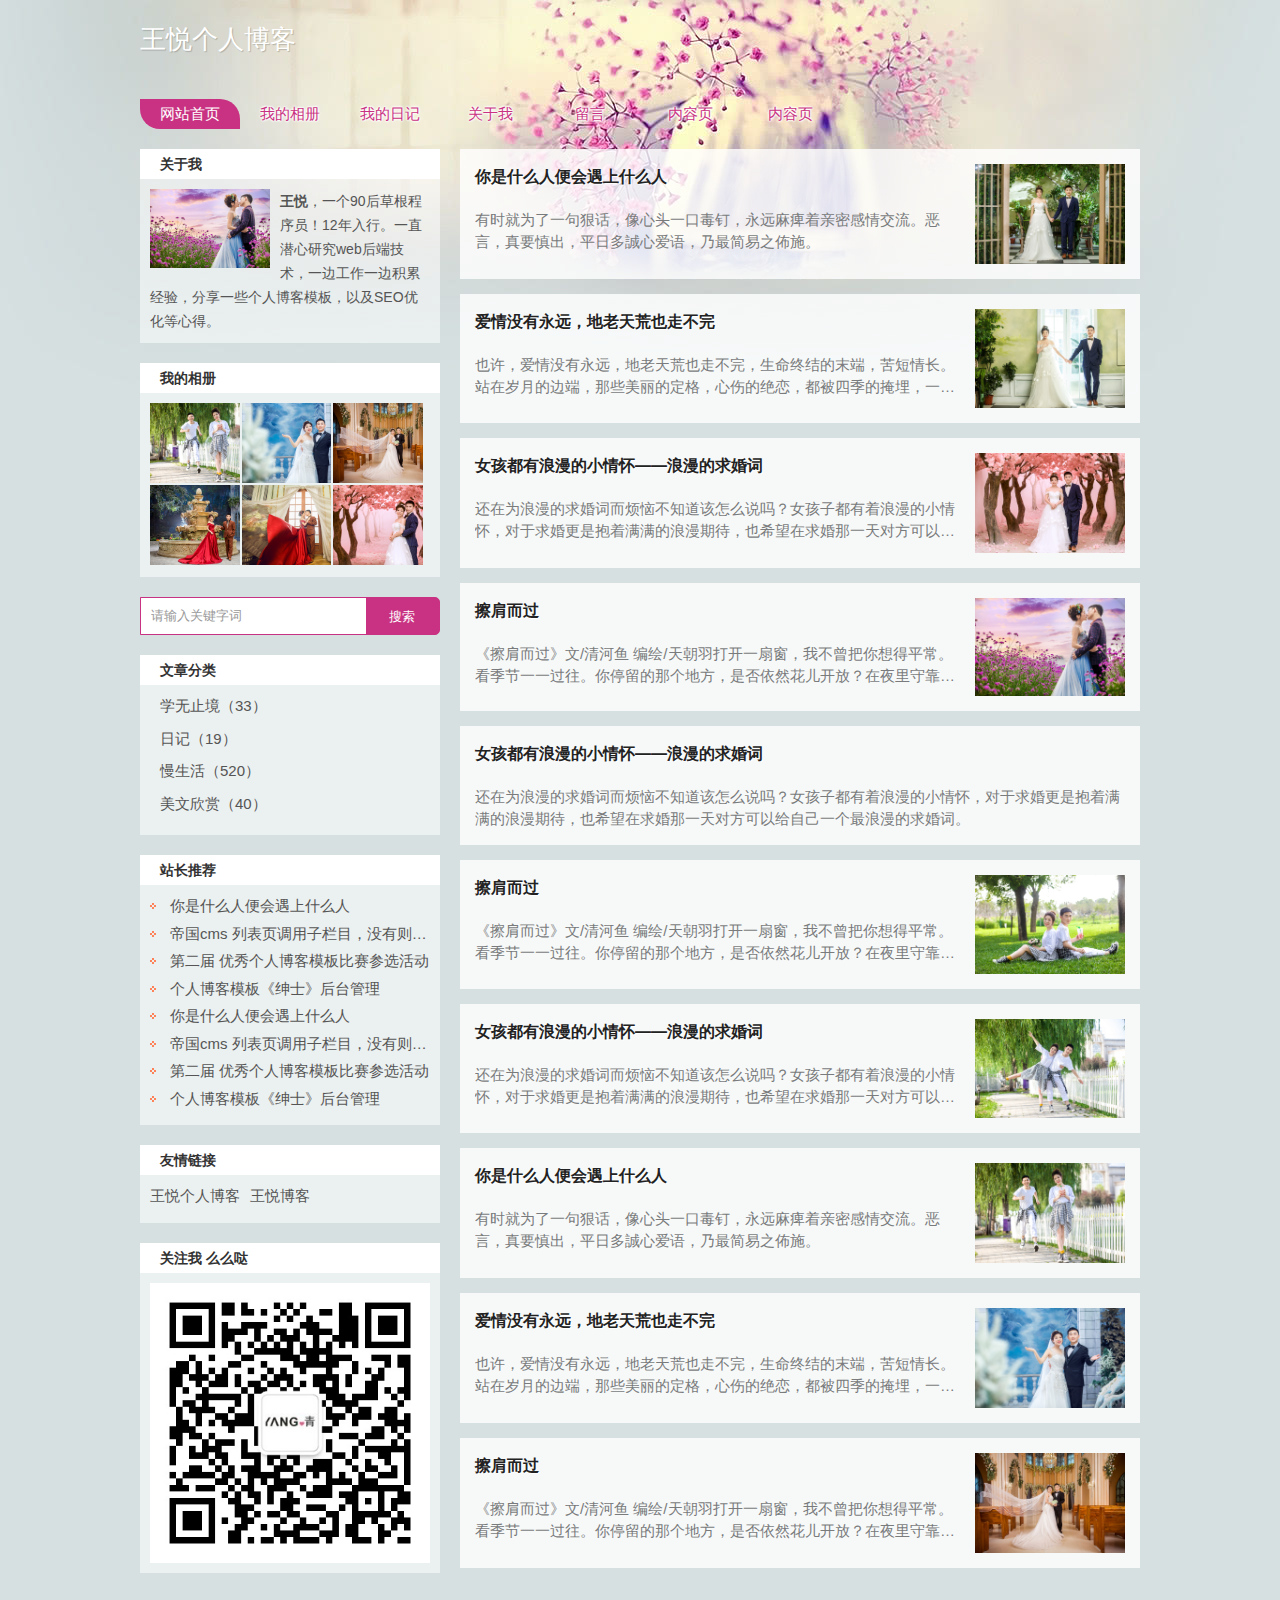
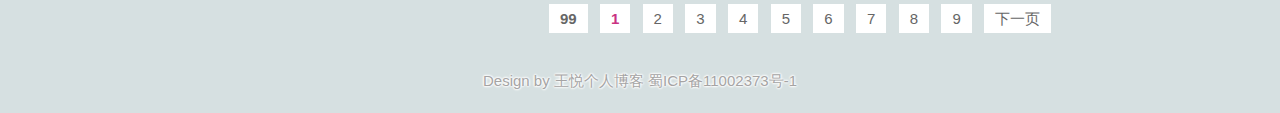
<file: fanhua/index.html>
﻿<!doctype html>
<html>
<head>
<meta charset="utf-8">
<title>首页_王悦个人博客 - 一个站在web后端设计之路的男技术员个人博客网站</title>
<meta name="keywords" content="个人博客,王悦个人博客,个人博客模板,王悦" />
<meta name="description" content="王悦个人博客，是一个站在web后端设计之路的男程序员个人网站，提供个人博客模板免费资源下载的个人原创网站。" />
<meta name="viewport" content="width=device-width, initial-scale=1.0">
<link href="css/base.css" rel="stylesheet">
<link href="css/index.css" rel="stylesheet">
<link href="css/m.css" rel="stylesheet">
<!--[if lt IE 9]>
<script src="js/modernizr.js"></script>
<![endif]-->
</head>
<body>
<header>
  <div class="logo"><a href="/">王悦个人博客</a></div>
  <nav id="nav">
    <ul>
      <li><a href="index.html">网站首页</a></li>
      <li><a href="share.html">我的相册</a></li>
      <li><a href="list.html">我的日记</a></li>
      <li><a href="about.html">关于我</a></li>
      <li><a href="gbook.html">留言</a></li>
      <li><a href="info.html">内容页</a></li>
      <li><a href="infopic.html">内容页</a></li>
    </ul>
  </nav>
  <script>
window.onload = function ()
{
var obj=null;
var As=document.getElementById('nav').getElementsByTagName('a');
obj = As[0];
for(i=1;i<As.length;i++){if(window.location.href.indexOf(As[i].href)>=0)
obj=As[i];}
obj.id='selected'
}
</script> 
</header>
<article>
  <div class="l_box">
    <div class="about_me">
      <h2>关于我</h2>
      <ul>
        <i><img src="images/4.jpg"></i>
        <p><b>王悦</b>，一个90后草根程序员！12年入行。一直潜心研究web后端技术，一边工作一边积累经验，分享一些个人博客模板，以及SEO优化等心得。</p>
      </ul>
    </div>
    <div class="wdxc">
      <h2>我的相册</h2>
      <ul>
        <li><a href="/"><img src="images/7.jpg"></a></li>
        <li><a href="/"><img src="images/8.jpg"></a></li>
        <li><a href="/"><img src="images/9.jpg"></a></li>
        <li><a href="/"><img src="images/10.jpg"></a></li>
        <li><a href="/"><img src="images/11.jpg"></a></li>
        <li><a href="/"><img src="images/12.jpg"></a></li>
      </ul>
    </div>
    <div class="search">
      <form action="/e/search/index.php" method="post" name="searchform" id="searchform">
        <input name="keyboard" id="keyboard" class="input_text" value="请输入关键字词" style="color: rgb(153, 153, 153);" onfocus="if(value=='请输入关键字词'){this.style.color='#000';value=''}" onblur="if(value==''){this.style.color='#999';value='请输入关键字词'}" type="text">
        <input name="show" value="title" type="hidden">
        <input name="tempid" value="1" type="hidden">
        <input name="tbname" value="news" type="hidden">
        <input name="Submit" class="input_submit" value="搜索" type="submit">
      </form>
    </div>
    <div class="fenlei">
      <h2>文章分类</h2>
      <ul>
        <li><a href="/">学无止境（33）</a></li>
        <li><a href="/">日记（19）</a></li>
        <li><a href="/">慢生活（520）</a></li>
        <li><a href="/">美文欣赏（40）</a></li>
      </ul>
    </div>
    <div class="tuijian">
      <h2>站长推荐</h2>
      <ul>
        <li><a href="/">你是什么人便会遇上什么人</a></li>
        <li><a href="/">帝国cms 列表页调用子栏目，没有则不显示栏目名称</a></li>
        <li><a href="/">第二届 优秀个人博客模板比赛参选活动</a></li>
        <li><a href="/">个人博客模板《绅士》后台管理</a></li>
        <li><a href="/">你是什么人便会遇上什么人</a></li>
        <li><a href="/">帝国cms 列表页调用子栏目，没有则不显示栏目名称</a></li>
        <li><a href="/">第二届 优秀个人博客模板比赛参选活动</a></li>
        <li><a href="/">个人博客模板《绅士》后台管理</a></li>
      </ul>
    </div>
    <div class="links">
      <h2>友情链接</h2>
      <ul>
        <a href="http://www.yangqq.com">王悦个人博客</a> <a href="http://www.yangqq.com">王悦博客</a>
      </ul>
    </div>
    <div class="guanzhu">
      <h2>关注我 么么哒</h2>
      <ul>
        <img src="images/wx.jpg">
      </ul>
    </div>
  </div>
  <div class="r_box">
    <li><i><a href="/"><img src="images/1.jpg"></a></i>
      <h3><a href="/">你是什么人便会遇上什么人</a></h3>
      <p>有时就为了一句狠话，像心头一口毒钉，永远麻痺着亲密感情交流。恶言，真要慎出，平日多誠心爱语，乃最简易之佈施。</p>
    </li>
    <li><i><a href="/"><img src="images/2.jpg"></a></i>
      <h3><a href="/">爱情没有永远，地老天荒也走不完</a></h3>
      <p>也许，爱情没有永远，地老天荒也走不完，生命终结的末端，苦短情长。站在岁月的边端，那些美丽的定格，心伤的绝恋，都被四季的掩埋，一去不返。徒剩下这荒芜的花好月圆，一路相随，流离天涯背负了谁的思念？</p>
    </li>
    <li><i><a href="/"><img src="images/3.jpg"></a></i>
      <h3><a href="/">女孩都有浪漫的小情怀——浪漫的求婚词</a></h3>
      <p>还在为浪漫的求婚词而烦恼不知道该怎么说吗？女孩子都有着浪漫的小情怀，对于求婚更是抱着满满的浪漫期待，也希望在求婚那一天对方可以给自己一个最浪漫的求婚词。</p>
    </li>
    <li><i><a href="/"><img src="images/4.jpg"></a></i>
      <h3><a href="/">擦肩而过</a></h3>
      <p>《擦肩而过》文/清河鱼 编绘/天朝羽打开一扇窗，我不曾把你想得平常。看季节一一过往。你停留的那个地方，是否依然花儿开放？在夜里守靠着梦中的，想那仿佛前世铭刻进心肠的</p>
    </li>
    <li>
      <h3><a href="/">女孩都有浪漫的小情怀——浪漫的求婚词</a></h3>
      <p>还在为浪漫的求婚词而烦恼不知道该怎么说吗？女孩子都有着浪漫的小情怀，对于求婚更是抱着满满的浪漫期待，也希望在求婚那一天对方可以给自己一个最浪漫的求婚词。</p>
    </li>
    <li><i><a href="/"><img src="images/5.jpg"></a></i>
      <h3><a href="/">擦肩而过</a></h3>
      <p>《擦肩而过》文/清河鱼 编绘/天朝羽打开一扇窗，我不曾把你想得平常。看季节一一过往。你停留的那个地方，是否依然花儿开放？在夜里守靠着梦中的，想那仿佛前世铭刻进心肠的</p>
    </li>
    <li><i><a href="/"><img src="images/6.jpg"></a></i>
      <h3><a href="/">女孩都有浪漫的小情怀——浪漫的求婚词</a></h3>
      <p>还在为浪漫的求婚词而烦恼不知道该怎么说吗？女孩子都有着浪漫的小情怀，对于求婚更是抱着满满的浪漫期待，也希望在求婚那一天对方可以给自己一个最浪漫的求婚词。</p>
    </li>
    <li><i><a href="/"><img src="images/7.jpg"></a></i>
      <h3><a href="/">你是什么人便会遇上什么人</a></h3>
      <p>有时就为了一句狠话，像心头一口毒钉，永远麻痺着亲密感情交流。恶言，真要慎出，平日多誠心爱语，乃最简易之佈施。</p>
    </li>
    <li><i><a href="/"><img src="images/8.jpg"></a></i>
      <h3><a href="/">爱情没有永远，地老天荒也走不完</a></h3>
      <p>也许，爱情没有永远，地老天荒也走不完，生命终结的末端，苦短情长。站在岁月的边端，那些美丽的定格，心伤的绝恋，都被四季的掩埋，一去不返。徒剩下这荒芜的花好月圆，一路相随，流离天涯背负了谁的思念？</p>
    </li>
    <li><i><a href="/"><img src="images/9.jpg"></a></i>
      <h3><a href="/">擦肩而过</a></h3>
      <p>《擦肩而过》文/清河鱼 编绘/天朝羽打开一扇窗，我不曾把你想得平常。看季节一一过往。你停留的那个地方，是否依然花儿开放？在夜里守靠着梦中的，想那仿佛前世铭刻进心肠的</p>
    </li>
    <div class="pagelist"><a class="allpage"><b>99</b></a>&nbsp;&nbsp;<a href="#" class="curPage">1</a>&nbsp;&nbsp;<a href="#" onclick="page(2)">2</a>&nbsp;&nbsp;<a href="#" onclick="page(3)">3</a>&nbsp;&nbsp;<a href="#" onclick="page(4)">4</a>&nbsp;&nbsp;<a href="#" onclick="page(5)">5</a>&nbsp;&nbsp;<a href="#" onclick="page(6)">6</a>&nbsp;&nbsp;<a href="#" onclick="page(7)">7</a>&nbsp;&nbsp;<a href="#" onclick="page(8)">8</a>&nbsp;&nbsp;<a href="#" onclick="page(9)">9</a>&nbsp;&nbsp;<a href="#" onclick="page(2)">下一页</a></div>
  </div>
</article>
<footer>
  <p>Design by <a href="http://www.yangqq.com" target="_blank">王悦个人博客</a> <a href="/">蜀ICP备11002373号-1</a></p>
</footer>

</body>
</html>
</file>
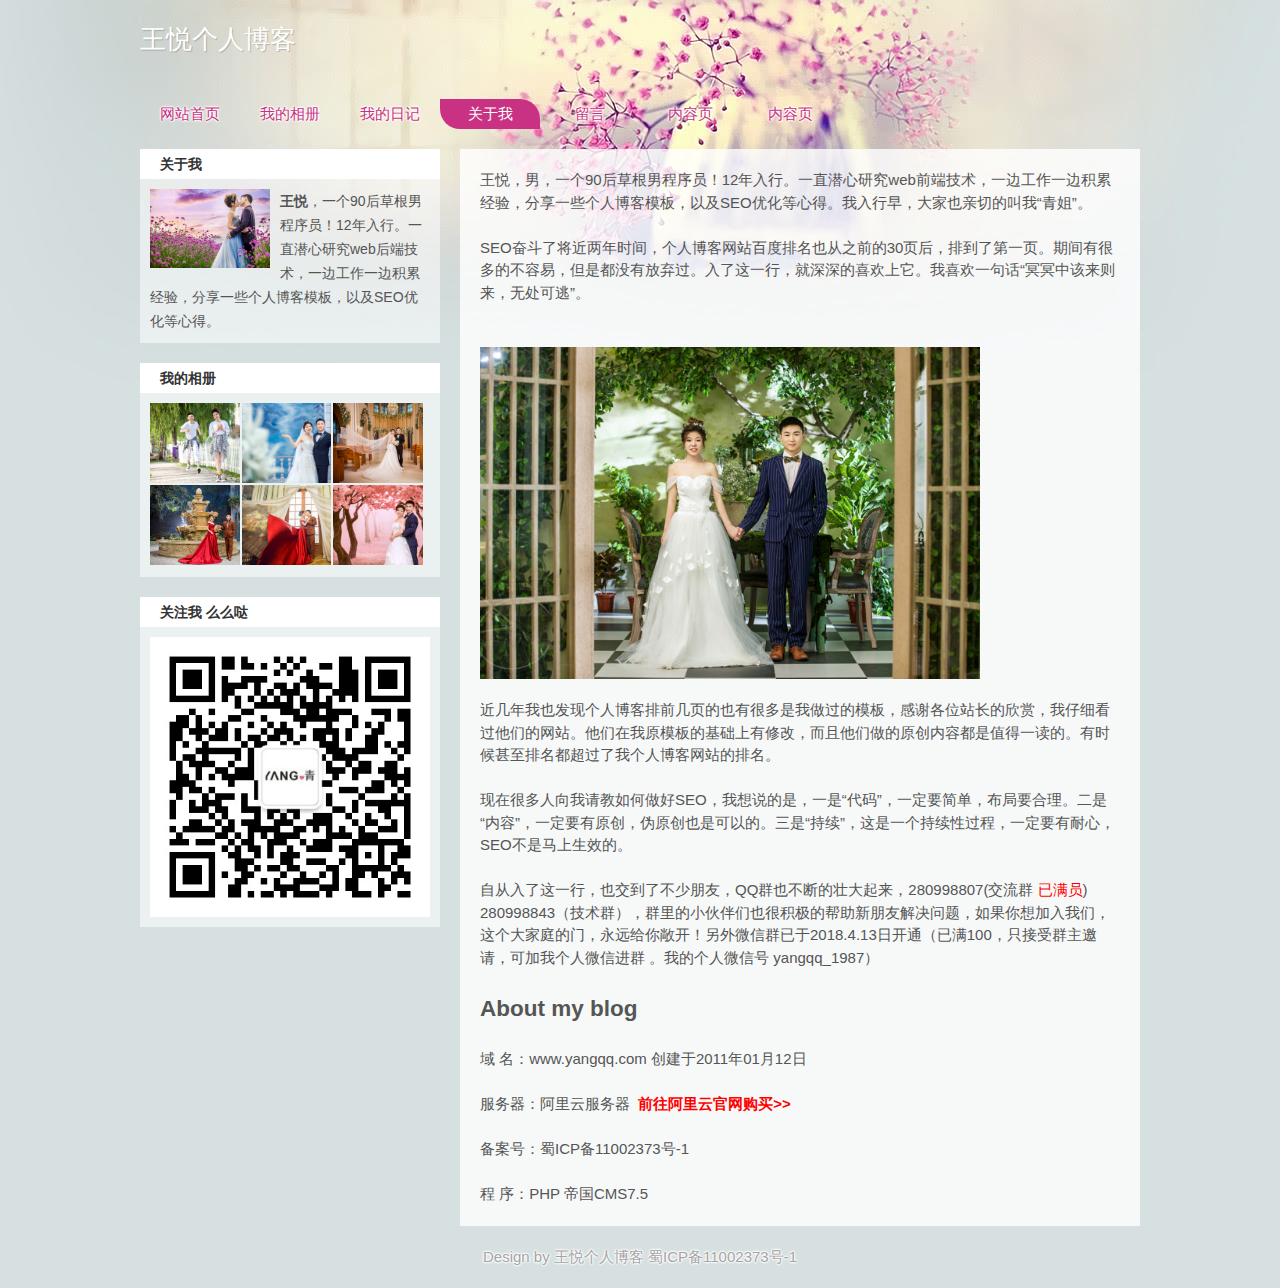
<file: fanhua/about.html>
﻿<!doctype html>
<html>
<head>
<meta charset="utf-8">
<title>首页_王悦个人博客 - 一个站在web前端设计之路的女技术员个人博客网站</title>
<meta name="keywords" content="个人博客,王悦个人博客,个人博客模板,王悦" />
<meta name="description" content="王悦个人博客，是一个站在web后端设计之路的男程序员个人网站，提供个人博客模板免费资源下载的个人原创网站。" />
<meta name="viewport" content="width=device-width, initial-scale=1.0">
<link href="css/base.css" rel="stylesheet">
<link href="css/index.css" rel="stylesheet">
<link href="css/m.css" rel="stylesheet">
<!--[if lt IE 9]>
<script src="js/modernizr.js"></script>
<![endif]-->
</head>
<body>
<header>
  <div class="logo"><a href="/">王悦个人博客</a></div>
  <nav id="nav">
    <ul>
      <li><a href="index.html">网站首页</a></li>
      <li><a href="share.html">我的相册</a></li>
      <li><a href="list.html">我的日记</a></li>
      <li><a href="about.html">关于我</a></li>
      <li><a href="gbook.html">留言</a></li>
      <li><a href="info.html">内容页</a></li>
      <li><a href="infopic.html">内容页</a></li>
          </ul>
  </nav>
  <script>
window.onload = function ()
{
var obj=null;
var As=document.getElementById('nav').getElementsByTagName('a');
obj = As[0];
for(i=1;i<As.length;i++){if(window.location.href.indexOf(As[i].href)>=0)
obj=As[i];}
obj.id='selected'
}
</script> 
</header>
<article>
  <div class="l_box">
    <div class="about_me">
      <h2>关于我</h2>
      <ul>
        <i><img src="images/4.jpg"></i>
        <p><b>王悦</b>，一个90后草根男程序员！12年入行。一直潜心研究web后端技术，一边工作一边积累经验，分享一些个人博客模板，以及SEO优化等心得。</p>
      </ul>
    </div>
    <div class="wdxc">
      <h2>我的相册</h2>
      <ul>
        <li><a href="/"><img src="images/7.jpg"></a></li>
        <li><a href="/"><img src="images/8.jpg"></a></li>
        <li><a href="/"><img src="images/9.jpg"></a></li>
        <li><a href="/"><img src="images/10.jpg"></a></li>
        <li><a href="/"><img src="images/11.jpg"></a></li>
        <li><a href="/"><img src="images/12.jpg"></a></li>
      </ul>
    </div>
    <div class="guanzhu">
      <h2>关注我 么么哒</h2>
      <ul>
        <img src="images/wx.jpg">
      </ul>
    </div>
  </div>
  <div class="r_box">
     <ul class="about">
      <p>王悦，男，一个90后草根男程序员！12年入行。一直潜心研究web前端技术，一边工作一边积累经验，分享一些个人博客模板，以及SEO优化等心得。我入行早，大家也亲切的叫我&ldquo;青姐&rdquo;。<br />
           <br />
            SEO奋斗了将近两年时间，个人博客网站百度排名也从之前的30页后，排到了第一页。期间有很多的不容易，但是都没有放弃过。入了这一行，就深深的喜欢上它。我喜欢一句话&ldquo;冥冥中该来则来，无处可逃&rdquo;。<br />
            <br />
    <img src="images/1.jpg">        近几年我也发现个人博客排前几页的也有很多是我做过的模板，感谢各位站长的欣赏，我仔细看过他们的网站。他们在我原模板的基础上有修改，而且他们做的原创内容都是值得一读的。有时候甚至排名都超过了我个人博客网站的排名。<br />
            <br />
            现在很多人向我请教如何做好SEO，我想说的是，一是&ldquo;代码&rdquo;，一定要简单，布局要合理。二是&ldquo;内容&rdquo;，一定要有原创，伪原创也是可以的。三是&ldquo;持续&rdquo;，这是一个持续性过程，一定要有耐心，SEO不是马上生效的。<br />
            <br />
            自从入了这一行，也交到了不少朋友，QQ群也不断的壮大起来，280998807(交流群 <span style="color:#FF0000;">已满员</span>)&nbsp; 280998843（技术群），群里的小伙伴们也很积极的帮助新朋友解决问题，如果你想加入我们，这个大家庭的门，永远给你敞开！另外微信群已于2018.4.13日开通（已满100，只接受群主邀请，可加我个人微信进群 。我的个人微信号 yangqq_1987）</p>
          <br />
          <h2>About my blog</h2>
          &nbsp;
          <p>域 名：www.yangqq.com 创建于2011年01月12日&nbsp;</p>
          <br />
          <p>服务器：阿里云服务器&nbsp;&nbsp;<a href="https://promotion.aliyun.com/ntms/act/ambassador/sharetouser.html?userCode=8smrzoqa&amp;productCode=vm" target="_blank"><span style="color:#FF0000;"><strong>前往阿里云官网购买&gt;&gt;</strong></span></a></p>
          <br />
          <p>备案号：蜀ICP备11002373号-1</p>
          <br />
          <p>程 序：PHP 帝国CMS7.5</p>
  
     </ul>
  </div>
</article>
<footer>
  <p>Design by <a href="http://www.yangqq.com" target="_blank">王悦个人博客</a> <a href="/">蜀ICP备11002373号-1</a></p>
</footer>

</body>
</html>
</file>
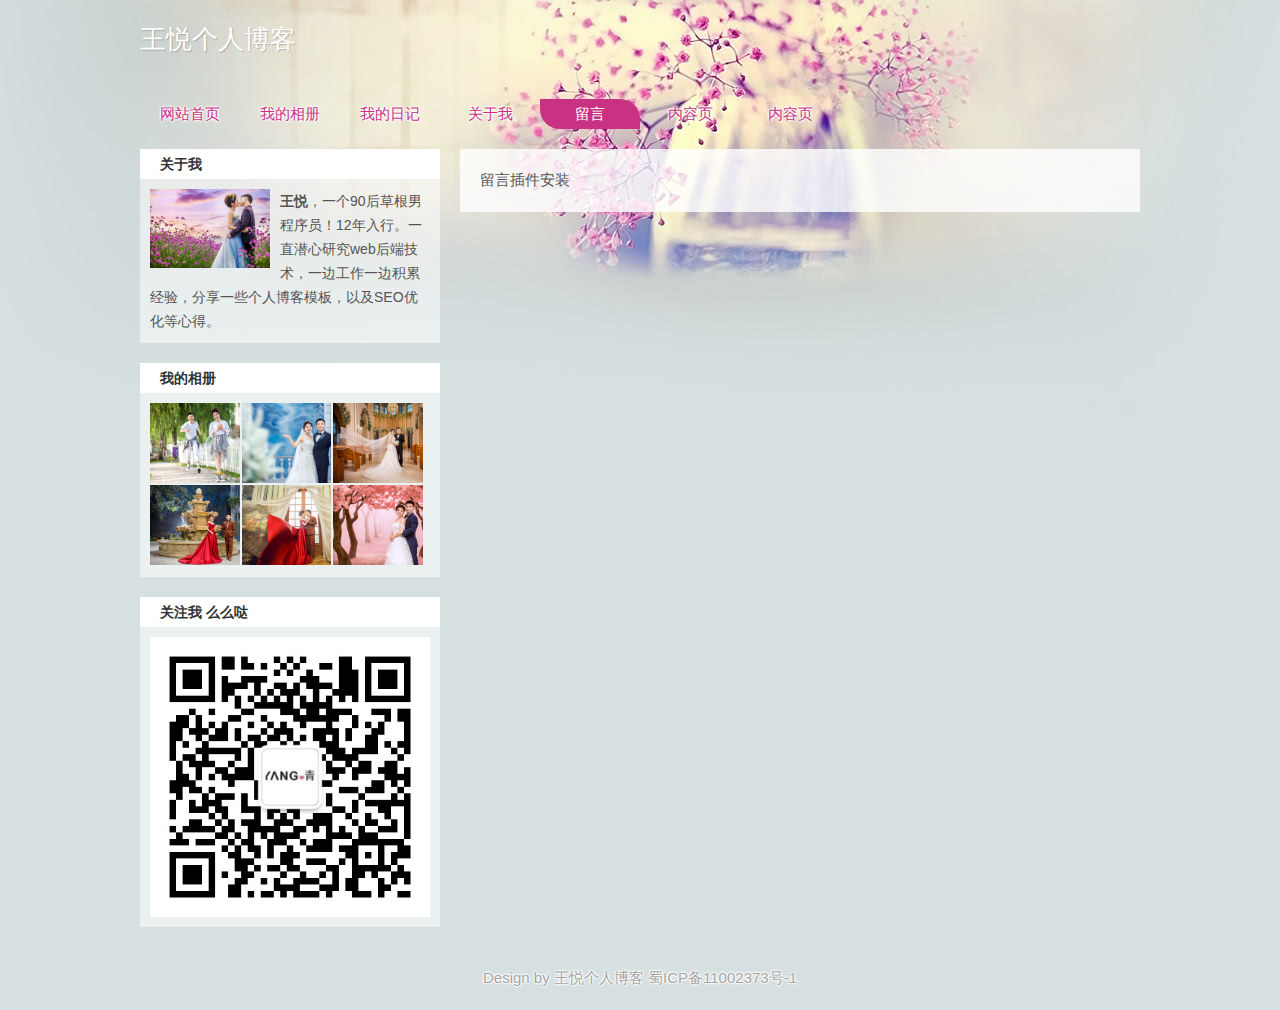
<file: fanhua/gbook.html>
﻿<!doctype html>
<html>
<head>
<meta charset="utf-8">
<title>首页_王悦个人博客 - 一个站在web前端设计之路的女技术员个人博客网站</title>
<meta name="keywords" content="个人博客,王悦个人博客,个人博客模板,王悦" />
<meta name="description" content="王悦个人博客，是一个站在web后端设计之路的男程序员个人网站，提供个人博客模板免费资源下载的个人原创网站。" />
<meta name="viewport" content="width=device-width, initial-scale=1.0">
<link href="css/base.css" rel="stylesheet">
<link href="css/index.css" rel="stylesheet">
<link href="css/m.css" rel="stylesheet">
<!--[if lt IE 9]>
<script src="js/modernizr.js"></script>
<![endif]-->
</head>
<body>
<header>
  <div class="logo"><a href="/">王悦个人博客</a></div>
  <nav id="nav">
    <ul>
      <li><a href="index.html">网站首页</a></li>
      <li><a href="share.html">我的相册</a></li>
      <li><a href="list.html">我的日记</a></li>
      <li><a href="about.html">关于我</a></li>
      <li><a href="gbook.html">留言</a></li>
      <li><a href="info.html">内容页</a></li>
      <li><a href="infopic.html">内容页</a></li>
    </ul>
  </nav>
  <script>
window.onload = function ()
{
var obj=null;
var As=document.getElementById('nav').getElementsByTagName('a');
obj = As[0];
for(i=1;i<As.length;i++){if(window.location.href.indexOf(As[i].href)>=0)
obj=As[i];}
obj.id='selected'
}
</script> 
</header>
<article>
  <div class="l_box">
    <div class="about_me">
      <h2>关于我</h2>
      <ul>
        <i><img src="images/4.jpg"></i>
        <p><b>王悦</b>，一个90后草根男程序员！12年入行。一直潜心研究web后端技术，一边工作一边积累经验，分享一些个人博客模板，以及SEO优化等心得。</p>
      </ul>
    </div>
    <div class="wdxc">
      <h2>我的相册</h2>
      <ul>
        <li><a href="/"><img src="images/7.jpg"></a></li>
        <li><a href="/"><img src="images/8.jpg"></a></li>
        <li><a href="/"><img src="images/9.jpg"></a></li>
        <li><a href="/"><img src="images/10.jpg"></a></li>
        <li><a href="/"><img src="images/11.jpg"></a></li>
        <li><a href="/"><img src="images/12.jpg"></a></li>
      </ul>
    </div>
    <div class="guanzhu">
      <h2>关注我 么么哒</h2>
      <ul>
        <img src="images/wx.jpg">
      </ul>
    </div>
  </div>
  <div class="r_box">
     <ul class="about">
     留言插件安装
  
     </ul>
  </div>
</article>
<footer>
  <p>Design by <a href="http://www.yangqq.com" target="_blank">王悦个人博客</a> <a href="/">蜀ICP备11002373号-1</a></p>
</footer>

</body>
</html>
</file>
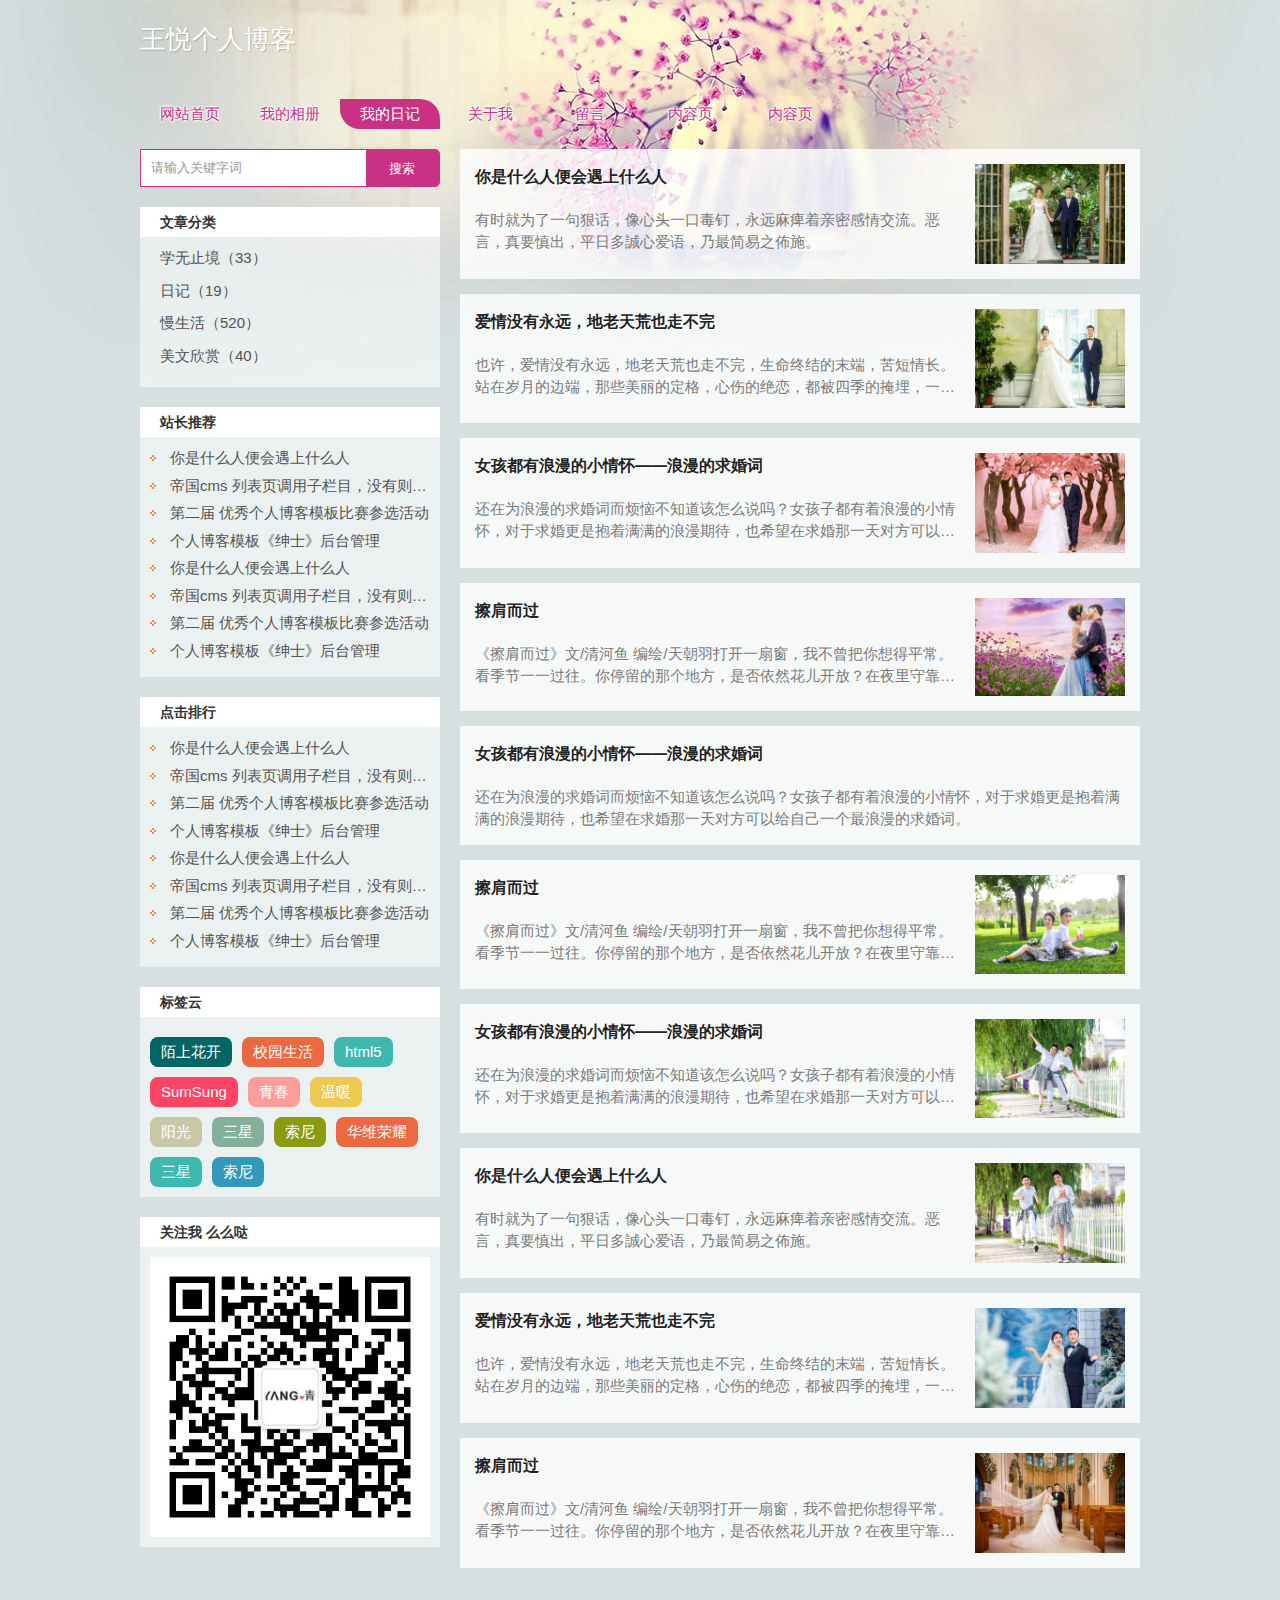
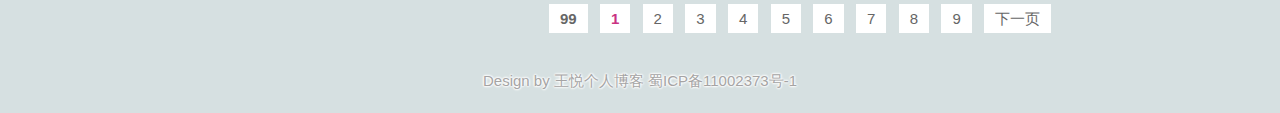
<file: fanhua/list.html>
﻿<!doctype html>
<html>
<head>
<meta charset="utf-8">
<title>首页_王悦个人博客 - 一个站在web后端设计之路的男技术员个人博客网站</title>
<meta name="keywords" content="个人博客,王悦个人博客,个人博客模板,王悦" />
<meta name="description" content="王悦个人博客，是一个站在web后端设计之路的男程序员个人网站，提供个人博客模板免费资源下载的个人原创网站。" />
<meta name="viewport" content="width=device-width, initial-scale=1.0">
<link href="css/base.css" rel="stylesheet">
<link href="css/index.css" rel="stylesheet">
<link href="css/m.css" rel="stylesheet">
<!--[if lt IE 9]>
<script src="js/modernizr.js"></script>
<![endif]-->
</head>
<body>
<header>
  <div class="logo"><a href="/">王悦个人博客</a></div>
  <nav id="nav">
    <ul>
      <li><a href="index.html">网站首页</a></li>
      <li><a href="share.html">我的相册</a></li>
      <li><a href="list.html">我的日记</a></li>
      <li><a href="about.html">关于我</a></li>
      <li><a href="gbook.html">留言</a></li>
      <li><a href="info.html">内容页</a></li>
      <li><a href="infopic.html">内容页</a></li>
    </ul>
  </nav>
  <script>
window.onload = function ()
{
var obj=null;
var As=document.getElementById('nav').getElementsByTagName('a');
obj = As[0];
for(i=1;i<As.length;i++){if(window.location.href.indexOf(As[i].href)>=0)
obj=As[i];}
obj.id='selected'
}
</script> 
</header>
<article>
  <div class="l_box">
    
   
    <div class="search">
      <form action="/e/search/index.php" method="post" name="searchform" id="searchform">
        <input name="keyboard" id="keyboard" class="input_text" value="请输入关键字词" style="color: rgb(153, 153, 153);" onfocus="if(value=='请输入关键字词'){this.style.color='#000';value=''}" onblur="if(value==''){this.style.color='#999';value='请输入关键字词'}" type="text">
        <input name="show" value="title" type="hidden">
        <input name="tempid" value="1" type="hidden">
        <input name="tbname" value="news" type="hidden">
        <input name="Submit" class="input_submit" value="搜索" type="submit">
      </form>
    </div>
    <div class="fenlei">
      <h2>文章分类</h2>
      <ul>
        <li><a href="/">学无止境（33）</a></li>
        <li><a href="/">日记（19）</a></li>
        <li><a href="/">慢生活（520）</a></li>
        <li><a href="/">美文欣赏（40）</a></li>
      </ul>
    </div>
    <div class="tuijian">
      <h2>站长推荐</h2>
      <ul>
        <li><a href="/">你是什么人便会遇上什么人</a></li>
        <li><a href="/">帝国cms 列表页调用子栏目，没有则不显示栏目名称</a></li>
        <li><a href="/">第二届 优秀个人博客模板比赛参选活动</a></li>
        <li><a href="/">个人博客模板《绅士》后台管理</a></li>
        <li><a href="/">你是什么人便会遇上什么人</a></li>
        <li><a href="/">帝国cms 列表页调用子栏目，没有则不显示栏目名称</a></li>
        <li><a href="/">第二届 优秀个人博客模板比赛参选活动</a></li>
        <li><a href="/">个人博客模板《绅士》后台管理</a></li>
      </ul>
    </div>
     <div class="tuijian">
      <h2>点击排行</h2>
      <ul>
        <li><a href="/">你是什么人便会遇上什么人</a></li>
        <li><a href="/">帝国cms 列表页调用子栏目，没有则不显示栏目名称</a></li>
        <li><a href="/">第二届 优秀个人博客模板比赛参选活动</a></li>
        <li><a href="/">个人博客模板《绅士》后台管理</a></li>
        <li><a href="/">你是什么人便会遇上什么人</a></li>
        <li><a href="/">帝国cms 列表页调用子栏目，没有则不显示栏目名称</a></li>
        <li><a href="/">第二届 优秀个人博客模板比赛参选活动</a></li>
        <li><a href="/">个人博客模板《绅士》后台管理</a></li>
      </ul>
    </div>
<div class="cloud">
      <h2>标签云</h2>
      <ul>
        <a href="/">陌上花开</a> <a href="/">校园生活</a> <a href="/">html5</a> <a href="/">SumSung</a> <a href="/">青春</a> <a href="/">温暖</a> <a href="/">阳光</a> <a href="/">三星</a><a href="/">索尼</a> <a href="/">华维荣耀</a> <a href="/">三星</a> <a href="/">索尼</a>
      </ul>
    </div>
    <div class="guanzhu">
      <h2>关注我 么么哒</h2>
      <ul>
        <img src="images/wx.jpg">
      </ul>
    </div>
  </div>
  <div class="r_box">
    <li><i><a href="/"><img src="images/1.jpg"></a></i>
      <h3><a href="/">你是什么人便会遇上什么人</a></h3>
      <p>有时就为了一句狠话，像心头一口毒钉，永远麻痺着亲密感情交流。恶言，真要慎出，平日多誠心爱语，乃最简易之佈施。</p>
    </li>
    <li><i><a href="/"><img src="images/2.jpg"></a></i>
      <h3><a href="/">爱情没有永远，地老天荒也走不完</a></h3>
      <p>也许，爱情没有永远，地老天荒也走不完，生命终结的末端，苦短情长。站在岁月的边端，那些美丽的定格，心伤的绝恋，都被四季的掩埋，一去不返。徒剩下这荒芜的花好月圆，一路相随，流离天涯背负了谁的思念？</p>
    </li>
    <li><i><a href="/"><img src="images/3.jpg"></a></i>
      <h3><a href="/">女孩都有浪漫的小情怀——浪漫的求婚词</a></h3>
      <p>还在为浪漫的求婚词而烦恼不知道该怎么说吗？女孩子都有着浪漫的小情怀，对于求婚更是抱着满满的浪漫期待，也希望在求婚那一天对方可以给自己一个最浪漫的求婚词。</p>
    </li>
    <li><i><a href="/"><img src="images/4.jpg"></a></i>
      <h3><a href="/">擦肩而过</a></h3>
      <p>《擦肩而过》文/清河鱼 编绘/天朝羽打开一扇窗，我不曾把你想得平常。看季节一一过往。你停留的那个地方，是否依然花儿开放？在夜里守靠着梦中的，想那仿佛前世铭刻进心肠的</p>
    </li>
    <li>
      <h3><a href="/">女孩都有浪漫的小情怀——浪漫的求婚词</a></h3>
      <p>还在为浪漫的求婚词而烦恼不知道该怎么说吗？女孩子都有着浪漫的小情怀，对于求婚更是抱着满满的浪漫期待，也希望在求婚那一天对方可以给自己一个最浪漫的求婚词。</p>
    </li>
    <li><i><a href="/"><img src="images/5.jpg"></a></i>
      <h3><a href="/">擦肩而过</a></h3>
      <p>《擦肩而过》文/清河鱼 编绘/天朝羽打开一扇窗，我不曾把你想得平常。看季节一一过往。你停留的那个地方，是否依然花儿开放？在夜里守靠着梦中的，想那仿佛前世铭刻进心肠的</p>
    </li>
    <li><i><a href="/"><img src="images/6.jpg"></a></i>
      <h3><a href="/">女孩都有浪漫的小情怀——浪漫的求婚词</a></h3>
      <p>还在为浪漫的求婚词而烦恼不知道该怎么说吗？女孩子都有着浪漫的小情怀，对于求婚更是抱着满满的浪漫期待，也希望在求婚那一天对方可以给自己一个最浪漫的求婚词。</p>
    </li>
    <li><i><a href="/"><img src="images/7.jpg"></a></i>
      <h3><a href="/">你是什么人便会遇上什么人</a></h3>
      <p>有时就为了一句狠话，像心头一口毒钉，永远麻痺着亲密感情交流。恶言，真要慎出，平日多誠心爱语，乃最简易之佈施。</p>
    </li>
    <li><i><a href="/"><img src="images/8.jpg"></a></i>
      <h3><a href="/">爱情没有永远，地老天荒也走不完</a></h3>
      <p>也许，爱情没有永远，地老天荒也走不完，生命终结的末端，苦短情长。站在岁月的边端，那些美丽的定格，心伤的绝恋，都被四季的掩埋，一去不返。徒剩下这荒芜的花好月圆，一路相随，流离天涯背负了谁的思念？</p>
    </li>
    <li><i><a href="/"><img src="images/9.jpg"></a></i>
      <h3><a href="/">擦肩而过</a></h3>
      <p>《擦肩而过》文/清河鱼 编绘/天朝羽打开一扇窗，我不曾把你想得平常。看季节一一过往。你停留的那个地方，是否依然花儿开放？在夜里守靠着梦中的，想那仿佛前世铭刻进心肠的</p>
    </li>
    <div class="pagelist"><a class="allpage"><b>99</b></a>&nbsp;&nbsp;<a href="#" class="curPage">1</a>&nbsp;&nbsp;<a href="#" onclick="page(2)">2</a>&nbsp;&nbsp;<a href="#" onclick="page(3)">3</a>&nbsp;&nbsp;<a href="#" onclick="page(4)">4</a>&nbsp;&nbsp;<a href="#" onclick="page(5)">5</a>&nbsp;&nbsp;<a href="#" onclick="page(6)">6</a>&nbsp;&nbsp;<a href="#" onclick="page(7)">7</a>&nbsp;&nbsp;<a href="#" onclick="page(8)">8</a>&nbsp;&nbsp;<a href="#" onclick="page(9)">9</a>&nbsp;&nbsp;<a href="#" onclick="page(2)">下一页</a></div>
  </div>
</article>
<footer>
  <p>Design by <a href="http://www.yangqq.com" target="_blank">王悦个人博客</a> <a href="/">蜀ICP备11002373号-1</a></p>
</footer>

</body>
</html>
</file>
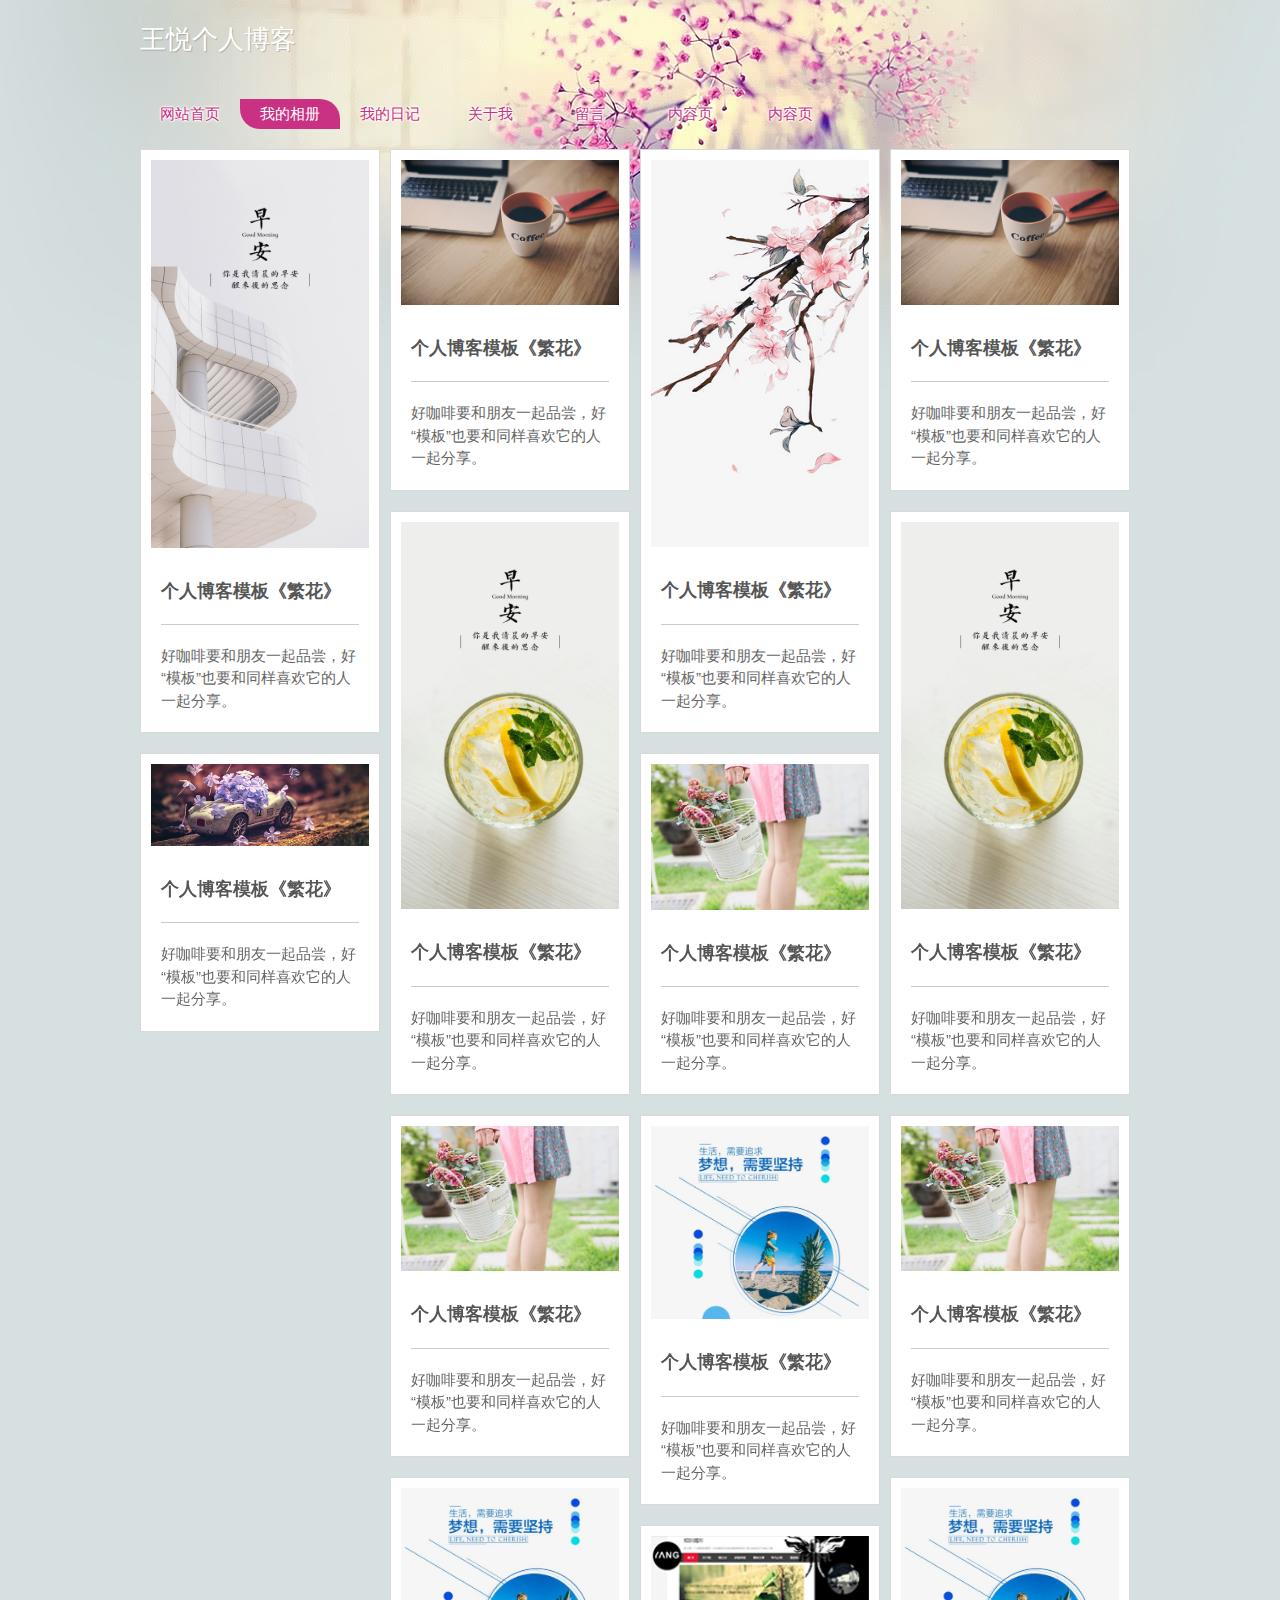
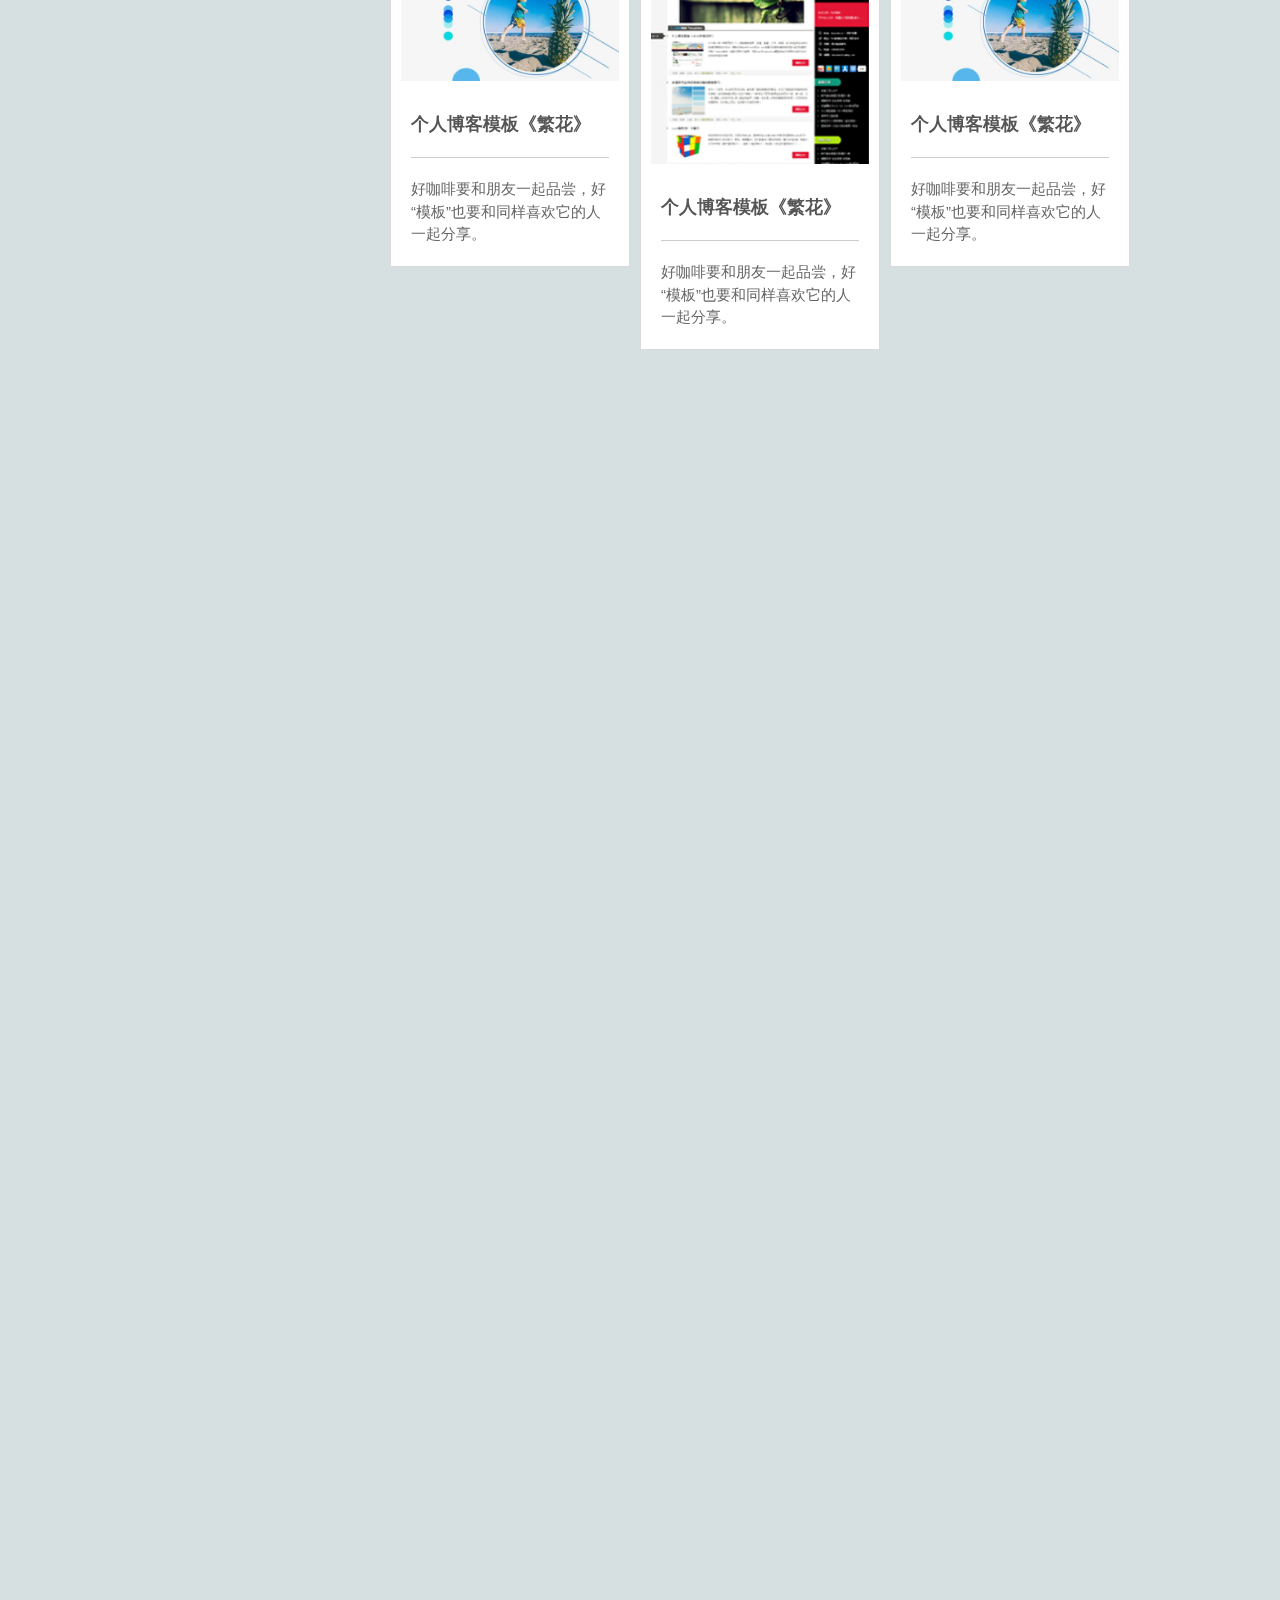
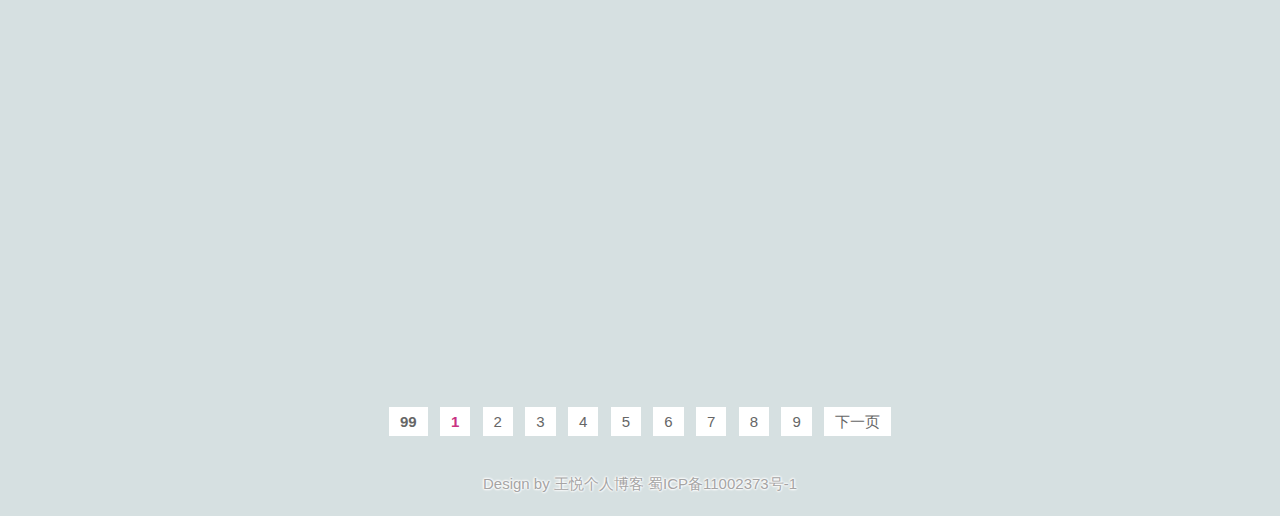
<file: fanhua/share.html>
﻿<!doctype html>
<html>
<head>
<meta charset="utf-8">
<title>首页_王悦个人博客 - 一个站在web后端设计之路的男技术员个人博客网站</title>
<meta name="keywords" content="个人博客,王悦个人博客,个人博客模板,王悦" />
<meta name="description" content="王悦个人博客，是一个站在web后端设计之路的男程序员个人网站，提供个人博客模板免费资源下载的个人原创网站。" />
<meta name="viewport" content="width=device-width, initial-scale=1.0">
<link href="css/base.css" rel="stylesheet">
<link href="css/index.css" rel="stylesheet">
<link href="css/m.css" rel="stylesheet">
<!--[if lt IE 9]>
<script src="js/modernizr.js"></script>
<![endif]-->
<script src="js/scrollReveal.js"></script>
</head>
<body>
<header>
  <div class="logo"><a href="/">王悦个人博客</a></div>
  <nav id="nav">
    <ul>
      <li><a href="index.html">网站首页</a></li>
      <li><a href="share.html">我的相册</a></li>
      <li><a href="list.html">我的日记</a></li>
      <li><a href="about.html">关于我</a></li>
      <li><a href="gbook.html">留言</a></li>
      <li><a href="info.html">内容页</a></li>
      <li><a href="infopic.html">内容页</a></li>
    </ul>
  </nav>
  <script>
window.onload = function ()
{
var obj=null;
var As=document.getElementById('nav').getElementsByTagName('a');
obj = As[0];
for(i=1;i<As.length;i++){if(window.location.href.indexOf(As[i].href)>=0)
obj=As[i];}
obj.id='selected'
}
</script> 
</header>
<article>
  <div class="picbox">
    <ul>
      <li data-scroll-reveal="enter bottom over 1s" ><a href="/"><i><img src="images/b01.jpg"></i>
        <div class="picinfo">
          <h3>个人博客模板《繁花》</h3>
          <span>好咖啡要和朋友一起品尝，好“模板”也要和同样喜欢它的人一起分享。</span> </div>
        </a></li>
      <li data-scroll-reveal="enter bottom over 1s" ><a href="/"><i><img src="images/t03.jpg"></i>
        <div class="picinfo">
          <h3>个人博客模板《繁花》</h3>
          <span>好咖啡要和朋友一起品尝，好“模板”也要和同样喜欢它的人一起分享。</span> </div>
        </a></li>
      <li data-scroll-reveal="enter bottom over 1s" ><a href="/"><i><img src="images/b04.jpg"></i>
        <div class="picinfo">
          <h3>个人博客模板《繁花》</h3>
          <span>好咖啡要和朋友一起品尝，好“模板”也要和同样喜欢它的人一起分享。</span> </div>
        </a></li>
      <li data-scroll-reveal="enter bottom over 1s" ><a href="/"><i><img src="images/v1.jpg"></i>
        <div class="picinfo">
          <h3>个人博客模板《繁花》</h3>
          <span>好咖啡要和朋友一起品尝，好“模板”也要和同样喜欢它的人一起分享。</span> </div>
        </a></li>
      <li data-scroll-reveal="enter bottom over 1s" ><a href="/"><i><img src="images/mb02.jpg"></i>
        <div class="picinfo">
          <h3>个人博客模板《繁花》</h3>
          <span>好咖啡要和朋友一起品尝，好“模板”也要和同样喜欢它的人一起分享。</span> </div>
        </a></li>
      <li data-scroll-reveal="enter bottom over 1s" ><a href="/"><i><img src="images/text01.jpg"></i>
        <div class="picinfo">
          <h3>个人博客模板《繁花》</h3>
          <span>好咖啡要和朋友一起品尝，好“模板”也要和同样喜欢它的人一起分享。</span> </div>
        </a></li>
      <li data-scroll-reveal="enter bottom over 1s" ><a href="/"><i><img src="images/v2.jpg"></i>
        <div class="picinfo">
          <h3>个人博客模板《繁花》</h3>
          <span>好咖啡要和朋友一起品尝，好“模板”也要和同样喜欢它的人一起分享。</span> </div>
        </a></li>
      <li data-scroll-reveal="enter bottom over 1s" ><a href="/"><i><img src="images/b06.jpg"></i>
        <div class="picinfo">
          <h3>个人博客模板《繁花》</h3>
          <span>好咖啡要和朋友一起品尝，好“模板”也要和同样喜欢它的人一起分享。</span> </div>
        </a></li>
    </ul>
    <ul>
      <li data-scroll-reveal="enter bottom over 1s" ><a href="/"><i><img src="images/zd01.jpg"></i>
        <div class="picinfo">
          <h3>个人博客模板《繁花》</h3>
          <span>好咖啡要和朋友一起品尝，好“模板”也要和同样喜欢它的人一起分享。</span> </div>
        </a></li>
      <li data-scroll-reveal="enter bottom over 1s" ><a href="/"><i><img src="images/b03.jpg"></i>
        <div class="picinfo">
          <h3>个人博客模板《繁花》</h3>
          <span>好咖啡要和朋友一起品尝，好“模板”也要和同样喜欢它的人一起分享。</span> </div>
        </a></li>
      <li data-scroll-reveal="enter bottom over 1s" ><a href="/"><i><img src="images/text02.jpg"></i>
        <div class="picinfo">
          <h3>个人博客模板《繁花》</h3>
          <span>好咖啡要和朋友一起品尝，好“模板”也要和同样喜欢它的人一起分享。</span> </div>
        </a></li>
      <li data-scroll-reveal="enter bottom over 1s" ><a href="/"><i><img src="images/v1.jpg"></i>
        <div class="picinfo">
          <h3>个人博客模板《繁花》</h3>
          <span>好咖啡要和朋友一起品尝，好“模板”也要和同样喜欢它的人一起分享。</span> </div>
        </a></li>
      <li data-scroll-reveal="enter bottom over 1s" ><a href="/"><i><img src="images/mb02.jpg"></i>
        <div class="picinfo">
          <h3>个人博客模板《繁花》</h3>
          <span>好咖啡要和朋友一起品尝，好“模板”也要和同样喜欢它的人一起分享。</span> </div>
        </a></li>
      <li data-scroll-reveal="enter bottom over 1s" ><a href="/"><i><img src="images/t01.jpg"></i>
        <div class="picinfo">
          <h3>个人博客模板《繁花》</h3>
          <span>好咖啡要和朋友一起品尝，好“模板”也要和同样喜欢它的人一起分享。</span> </div>
        </a></li>
      <li data-scroll-reveal="enter bottom over 1s" ><a href="/"><i><img src="images/mb05.jpg"></i>
        <div class="picinfo">
          <h3>个人博客模板《繁花》</h3>
          <span>好咖啡要和朋友一起品尝，好“模板”也要和同样喜欢它的人一起分享。</span> </div>
        </a></li>
      <li data-scroll-reveal="enter bottom over 1s" ><a href="/"><i><img src="images/b05.jpg"></i>
        <div class="picinfo">
          <h3>个人博客模板《繁花》</h3>
          <span>好咖啡要和朋友一起品尝，好“模板”也要和同样喜欢它的人一起分享。</span> </div>
        </a></li>
    </ul>
    <ul>
      <li data-scroll-reveal="enter bottom over 1s" ><a href="/"><i><img src="images/b02.jpg"></i>
        <div class="picinfo">
          <h3>个人博客模板《繁花》</h3>
          <span>好咖啡要和朋友一起品尝，好“模板”也要和同样喜欢它的人一起分享。</span> </div>
        </a></li>
      <li data-scroll-reveal="enter bottom over 1s" ><a href="/"><i><img src="images/text02.jpg"></i>
        <div class="picinfo">
          <h3>个人博客模板《繁花》</h3>
          <span>好咖啡要和朋友一起品尝，好“模板”也要和同样喜欢它的人一起分享。</span> </div>
        </a></li>
      <li data-scroll-reveal="enter bottom over 1s" ><a href="/"><i><img src="images/v1.jpg"></i>
        <div class="picinfo">
          <h3>个人博客模板《繁花》</h3>
          <span>好咖啡要和朋友一起品尝，好“模板”也要和同样喜欢它的人一起分享。</span> </div>
        </a></li>
      <li data-scroll-reveal="enter bottom over 1s" ><a href="/"><i><img src="images/mb02.jpg"></i>
        <div class="picinfo">
          <h3>个人博客模板《繁花》</h3>
          <span>好咖啡要和朋友一起品尝，好“模板”也要和同样喜欢它的人一起分享。</span> </div>
        </a></li>
      <li data-scroll-reveal="enter bottom over 1s" ><a href="/"><i><img src="images/text01.jpg"></i>
        <div class="picinfo">
          <h3>个人博客模板《繁花》</h3>
          <span>好咖啡要和朋友一起品尝，好“模板”也要和同样喜欢它的人一起分享。</span> </div>
        </a></li>
      <li data-scroll-reveal="enter bottom over 1s" ><a href="/"><i><img src="images/b01.jpg"></i>
        <div class="picinfo">
          <h3>个人博客模板《繁花》</h3>
          <span>好咖啡要和朋友一起品尝，好“模板”也要和同样喜欢它的人一起分享。</span> </div>
        </a></li>
      <li data-scroll-reveal="enter bottom over 1s" ><a href="/"><i><img src="images/t03.jpg"></i>
        <div class="picinfo">
          <h3>个人博客模板《繁花》</h3>
          <span>好咖啡要和朋友一起品尝，好“模板”也要和同样喜欢它的人一起分享。</span> </div>
        </a></li>
      <li data-scroll-reveal="enter bottom over 1s" ><a href="/"><i><img src="images/b04.jpg"></i>
        <div class="picinfo">
          <h3>个人博客模板《繁花》</h3>
          <span>好咖啡要和朋友一起品尝，好“模板”也要和同样喜欢它的人一起分享。</span> </div>
        </a></li>
    </ul>
    <ul>
      <li data-scroll-reveal="enter bottom over 1s" ><a href="/"><i><img src="images/zd01.jpg"></i>
        <div class="picinfo">
          <h3>个人博客模板《繁花》</h3>
          <span>好咖啡要和朋友一起品尝，好“模板”也要和同样喜欢它的人一起分享。</span> </div>
        </a></li>
      <li data-scroll-reveal="enter bottom over 1s" ><a href="/"><i><img src="images/b03.jpg"></i>
        <div class="picinfo">
          <h3>个人博客模板《繁花》</h3>
          <span>好咖啡要和朋友一起品尝，好“模板”也要和同样喜欢它的人一起分享。</span> </div>
        </a></li>
      <li data-scroll-reveal="enter bottom over 1s" ><a href="/"><i><img src="images/text02.jpg"></i>
        <div class="picinfo">
          <h3>个人博客模板《繁花》</h3>
          <span>好咖啡要和朋友一起品尝，好“模板”也要和同样喜欢它的人一起分享。</span> </div>
        </a></li>
      <li data-scroll-reveal="enter bottom over 1s" ><a href="/"><i><img src="images/v1.jpg"></i>
        <div class="picinfo">
          <h3>个人博客模板《繁花》</h3>
          <span>好咖啡要和朋友一起品尝，好“模板”也要和同样喜欢它的人一起分享。</span> </div>
        </a></li>
      <li data-scroll-reveal="enter bottom over 1s" ><a href="/"><i><img src="images/mb02.jpg"></i>
        <div class="picinfo">
          <h3>个人博客模板《繁花》</h3>
          <span>好咖啡要和朋友一起品尝，好“模板”也要和同样喜欢它的人一起分享。</span> </div>
        </a></li>
      <li data-scroll-reveal="enter bottom over 1s" ><a href="/"><i><img src="images/t01.jpg"></i>
        <div class="picinfo">
          <h3>个人博客模板《繁花》</h3>
          <span>好咖啡要和朋友一起品尝，好“模板”也要和同样喜欢它的人一起分享。</span> </div>
        </a></li>
      <li data-scroll-reveal="enter bottom over 1s" ><a href="/"><i><img src="images/mb05.jpg"></i>
        <div class="picinfo">
          <h3>个人博客模板《繁花》</h3>
          <span>好咖啡要和朋友一起品尝，好“模板”也要和同样喜欢它的人一起分享。</span> </div>
        </a></li>
      <li data-scroll-reveal="enter bottom over 1s" ><a href="/"><i><img src="images/b05.jpg"></i>
        <div class="picinfo">
          <h3>个人博客模板《繁花》</h3>
          <span>好咖啡要和朋友一起品尝，好“模板”也要和同样喜欢它的人一起分享。</span> </div>
        </a></li>
    </ul>
  </div>
  <div class="pagelist"><a class="allpage"><b>99</b></a>&nbsp;&nbsp;<a href="#" class="curPage">1</a>&nbsp;&nbsp;<a href="#" onclick="page(2)">2</a>&nbsp;&nbsp;<a href="#" onclick="page(3)">3</a>&nbsp;&nbsp;<a href="#" onclick="page(4)">4</a>&nbsp;&nbsp;<a href="#" onclick="page(5)">5</a>&nbsp;&nbsp;<a href="#" onclick="page(6)">6</a>&nbsp;&nbsp;<a href="#" onclick="page(7)">7</a>&nbsp;&nbsp;<a href="#" onclick="page(8)">8</a>&nbsp;&nbsp;<a href="#" onclick="page(9)">9</a>&nbsp;&nbsp;<a href="#" onclick="page(2)">下一页</a></div>
</article>
<footer>
  <p>Design by <a href="http://www.yangqq.com" target="_blank">王悦个人博客</a> <a href="/">蜀ICP备11002373号-1</a></p>
</footer>
<script>
	if (!(/msie [6|7|8|9]/i.test(navigator.userAgent))){
		(function(){
			window.scrollReveal = new scrollReveal({reset: true});
		})();
	};
</script>
</body>
</html>
</file>
<file: fanhua/css/base.css>
@charset "gb2312";
/* css */
* { margin: 0; padding: 0 }
body { font: 15px "Microsoft YaHei", Arial, Helvetica, sans-serif; color: #555; background: url(../images/topbg.jpg) no-repeat right top #D6E0E1; line-height: 1.5; }
img { border: 0; display: block }
ul, li { list-style: none; }
a { text-decoration: none; color: #555 }
a:hover { text-decoration: none; color: #000; }
.clear { clear: both; }
.blank { height: 20px; overflow: hidden; width: 100%; margin: auto; clear: both }
.f_l { float: left }
.f_r { float: right }
article { width: 1000px; margin: auto; overflow: hidden }
.container { width: 1000px; margin: auto }
/* header */
header { width: 100%; overflow: hidden; }
.logo { width: 1000px; margin: auto; font-size: 26px; padding: 20px 0; -webkit-text-shadow: 1px 1px 1px rgba(0,0,0,.2); -moz-text-shadow: 1px 1px 1px rgba(0,0,0,.2); text-shadow: 1px 1px 1px rgba(0,0,0,.2); }
.logo a { color: #FFF }
nav { width: 1000px; margin: auto; overflow: hidden; padding: 20px 0 }
nav li { display: inline-block; float: left; width: 100px; text-align: center; overflow: hidden; line-height: 30px; text-shadow: #fff 1px 0 2px, #fff 0 1px 2px, #fff -1px 0 2px, #fff 0 -1px 2px; }
nav li a { color: #C93282; }
a#selected,nav li a:hover { display: block; background: #C93282; color: #fff; border-radius: 0 20px; text-shadow: none }
/*cd-top*/
.cd-top { display: inline-block; height: 40px; width: 40px; position: fixed; bottom: 40px; right: 10px; box-shadow: 0 0 10px rgba(0, 0, 0, 0.05); overflow: hidden; text-indent: 100%; white-space: nowrap; background: rgba(0, 0, 0, 0.8) url(../images/top.png) no-repeat center; visibility: hidden; opacity: 0; -webkit-transition: all 0.3s; -moz-transition: all 0.3s; transition: all 0.3s; }
.cd-top.cd-is-visible { visibility: visible; opacity: 1; }
/*footer*/
footer { width: 100%; color: #a5a4a4; text-align: center; padding: 20px 0; clear: both; text-shadow: #fff 1px 0 2px, #fff 0 1px 2px, #fff -1px 0 2px, #fff 0 -1px 2px; }
footer a { color: #a5a4a4 ; }
</file>
<file: fanhua/css/index.css>
@charset "gb2312";
.l_box { width: 30%; float: left }
.r_box { width: 68%; float: right }
.l_box h2 { color: #333; font-size: 14px; line-height: 30px; padding-left: 20px; background: #fff }
.l_box div { background: rgba(255,255,255,0.5); margin-bottom: 20px; overflow: hidden }
.l_box div ul { padding: 10px; overflow: hidden }
.about_me img { width: 100% }
.about_me p { line-height: 24px; font-size: 14px }
.about_me i { width: 120px; float: left; clear: left; margin-right: 10px; height: 90px; overflow: hidden }
.wdxc li { width: 32%; overflow: hidden; float: left; height: 80px; margin-bottom: 2px; margin-right: 2px }
.wdxc li img { height: 100%; min-height: 80px; -webkit-transition: all 0.5s; -moz-transition: all 0.5s; transition: all 0.5s; }
.wdxc li img:hover { transform: scale(1.05) }
.fenlei li { margin-bottom: 10px; margin-left: 10px }
.tuijian li { text-overflow: ellipsis; white-space: nowrap; overflow: hidden; margin-bottom: 5px; background: url(../images/li.png) left center no-repeat; padding-left: 20px }
.links a { display: block; float: left; margin: 0 10px 5px 0 }
.guanzhu img { width: 100% }
.l_box .search { border: 1px solid #c93282; background: #c93282; border-radius: 0 5px 5px 0; position: relative; }
.search input.input_submit { border: 0; background: 0; color: #fff; outline: none; position: absolute; top: 10px; right: 8% }
.search input.input_text { border: 0; line-height: 36px; height: 36px; width: 72%; padding-left: 10px; outline: none }
.r_box li { background: rgba(255,255,255,0.8); padding: 15px; overflow: hidden; color: #797b7c; margin-bottom: 15px }
.r_box li h3 { font-size: 16px; line-height: 25px; text-shadow: #FFF 1px 1px 1px }
.r_box li h3 a { color: #222 }
.r_box li h3 a:hover { color: #000; text-decoration: underline }
.r_box li img { float: right; clear: right; width: 100%; -webkit-transition: all 0.5s; -moz-transition: all 0.5s; transition: all 0.5s; }
.r_box li i { width: 150px; display: block; max-height: 100px; overflow: hidden; float: right; margin-left: 20px }
.r_box li p { margin: 20px 0 0 0; line-height: 22px; overflow: hidden; text-overflow: ellipsis; -webkit-box-orient: vertical; display: -webkit-box; -webkit-line-clamp: 2; }
.r_box li:hover img { transform: scale(1.05) }
.r_box li:hover h3 a { color: #C93282; }
.pagelist { text-align: center; color: #666; width: 100%; clear: both; margin: 20px 0; padding-top: 20px }
.pagelist a { color: #666; margin: 0 2px; border: 1px solid #fff; padding: 5px 10px; background: #FFF }
.pagelist a:hover { color: #C93282; }
.pagelist > b { border: 1px solid #000; padding: 5px 10px; }
a.curPage { color: #C93282; font-weight: bold; }
/*about*/
.about{ padding: 20px; background: rgba(255,255,255,0.8);}
.about img{ max-width:500px; margin:20px 0; width:100%}
.cloud ul a { line-height: 24px; height: 24px; display: block; background: #999; float: left; padding: 3px 11px; margin: 10px 10px 0 0; border-radius: 8px; -moz-transition: all 0.5s; -webkit-transition: all 0.5s; -o-transition: all 0.5s; transition: all 0.5s; color: #FFF }
.cloud ul a:nth-child(8n-7) { background: #8A9B0F }
.cloud ul a:nth-child(8n-6) { background: #EB6841 }
.cloud ul a:nth-child(8n-5) { background: #3FB8AF }
.cloud ul a:nth-child(8n-4) { background: #FE4365 }
.cloud ul a:nth-child(8n-3) { background: #FC9D9A }
.cloud ul a:nth-child(8n-2) { background: #EDC951 }
.cloud ul a:nth-child(8n-1) { background: #C8C8A9 }
.cloud ul a:nth-child(8n) { background: #83AF9B }
.cloud ul a:first-child { background: #036564 }
.cloud ul a:last-child { background: #3299BB }
.cloud ul a:hover { border-radius: 0; text-shadow: #000 1px 1px 1px }
.picbox { width: 100%; overflow: hidden;  }
.picbox ul { overflow: hidden; width: 24%; float: left; margin-right:10px }
.picbox ul li { display: block; background: #FFF; margin: 0 0 20px 0; border: 1px #d9d9d9 solid; }
.picbox ul li i { margin: 10px; height: auto; overflow: hidden; display: block; }
.picbox ul li img { width: 100%; }
.picinfo h3 { border-bottom: #ccc 1px solid; padding: 20px 0; margin: 0 20px }
.picinfo span { padding: 20px; display: block; color: #666 }
.picbox ul li a:hover{ color:#C93282}
</file>
<file: fanhua/css/m.css>
@charset "gb2312";
@media screen and (min-width: 1024px) and (max-width: 1199px) {
header{ width:96%; margin:auto}
}
@media screen and (min-width: 960px) and (max-width: 1023px) {
header,article{ width:96%; margin:auto}
.picbox ul{    width: 23%;}
.picshowlist{ display:none}
.tuijian,.guanzhu{ width:270px; }
}
@media screen and (min-width: 768px) and (max-width: 959px) {
header,article{ width:96%; margin:auto}
.picbox ul{    width: 23%;}
.picshowlist{ display:none}
.pagelist a { padding: 2px 3px;}
}
 @media only screen and (min-width: 480px) and (max-width: 767px) {
header,article{ width:96%; margin:auto}
.logo{  width:100%;text-align:center}
nav{ width:100%}
nav li{ width:20%}
.l_box{ display:none}
.r_box,.infosbox,.picsbox{ width:100%}
.pagelist a { padding: 2px 3px;}
.picbox ul{    width: 22%;}
.picbox ul li i{ margin:5px}
.picinfo{ display:none}
.picshowlist{ display:none}
.lmname,.view{ display:none}
}
@media only screen and (max-width: 479px) {
header,article{ width:96%; margin:auto}
.logo{  width:100%;text-align:center}
nav{ width:100%}
.l_box{ display:none}
.r_box,.infosbox,.picsbox{ width:100%}
.pagelist a { padding: 2px 3px; margin:0}
.picbox ul{    width: 22%;}
.piclistshow ul li{ height:100px; padding:0}
.piclistshow .picimg{ height:100px}
.picbox ul li i{ margin:2px}
.picinfo{ display:none}
.picshowlist,.pictxt{ display:none}
.lmname,.view{ display:none}
.r_box li i{ float:none; margin:0 auto 20px; width:100%; max-height:150px}
}
</file>
